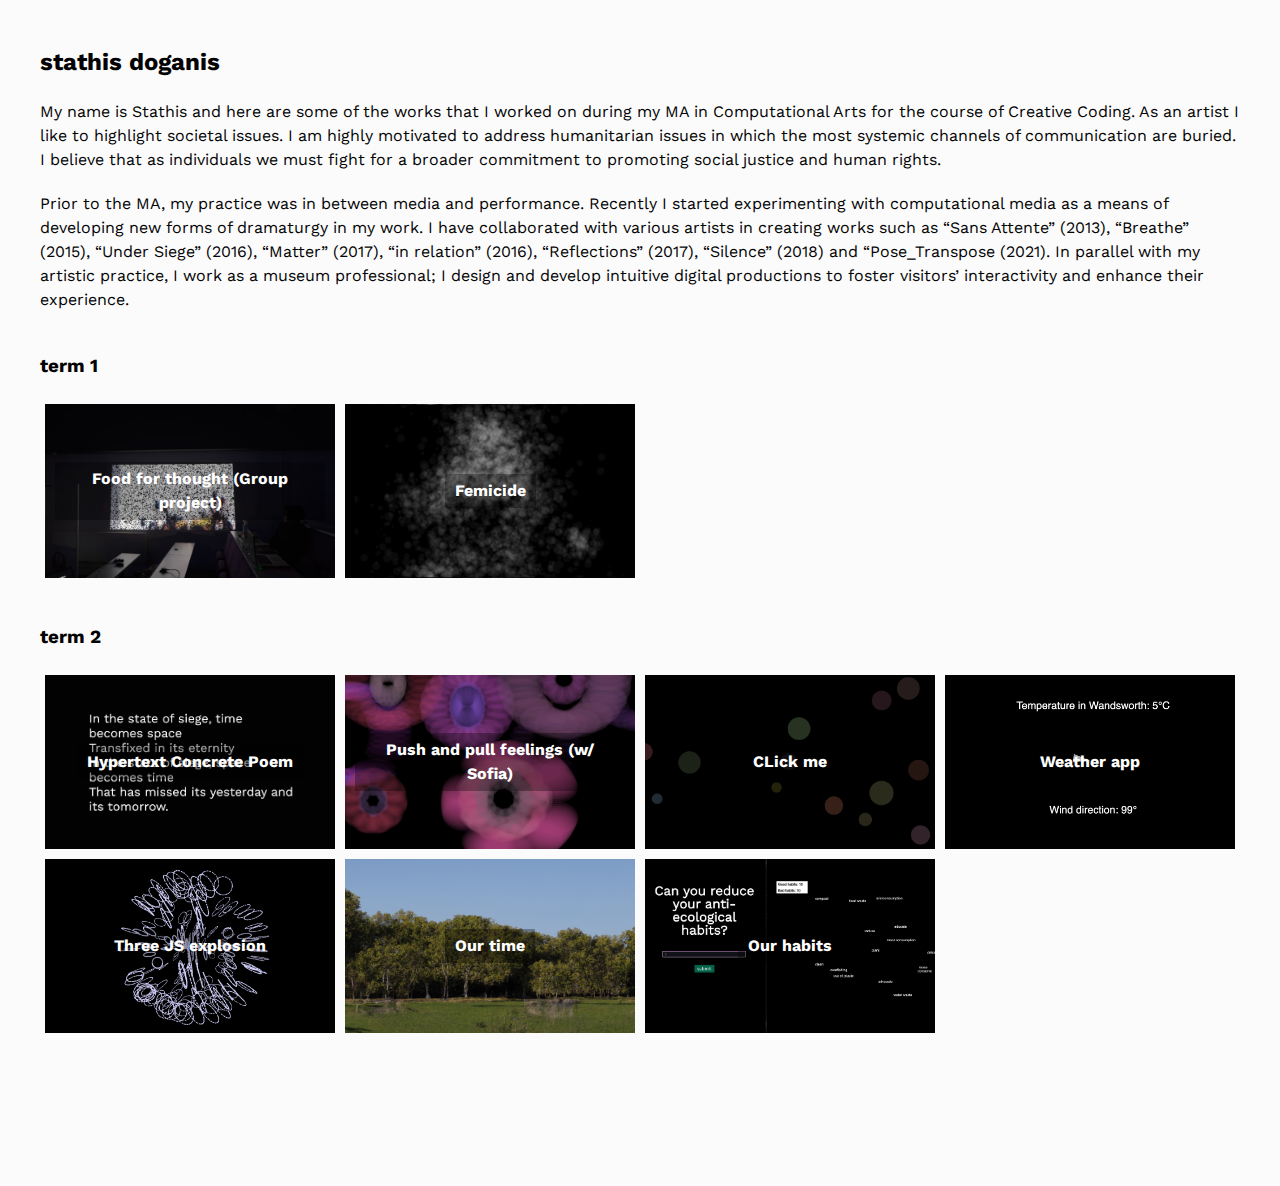
<file: index.html>
<!DOCTYPE html>
<html>
    <head>
        <meta charset="UTF-8">

        <!-- meta viewport tag needed to make site responsive on mobile devices https://developer.mozilla.org/en-US/docs/Web/HTML/Viewport_meta_tag -->
        <meta name="viewport" content="width=device-width, initial-scale=1" />

        <title>WCC Portfolio</title>

        <link rel="stylesheet" href="./css/style.css">

    </head>
    <body>

        <header id="hmp">
            <h1>stathis doganis</h1>
        </header>


        <main id="homepage">
            <section class="art_statement">
                <p>
                    My name is Stathis and here are some of the works that I worked on during my MA in Computational Arts for the course of Creative Coding. As an artist I like to highlight societal issues. I am highly motivated to address humanitarian issues in which the most systemic channels of communication are buried. I believe that as individuals we must fight for a broader commitment to promoting social justice and human rights.
                </p>
                <p>
                    Prior to the MA, my practice was in between media and performance. Recently I started experimenting with computational media as a means of developing new forms of dramaturgy in my work. I have collaborated with various artists in creating works such as “Sans Attente” (2013), “Breathe” (2015), “Under Siege” (2016), “Matter” (2017), “in relation” (2016), “Reflections” (2017), “Silence” (2018) and “Pose_Transpose (2021). 
In parallel with my artistic practice, I work as a museum professional; I design and develop intuitive digital productions to foster visitors’ interactivity and enhance their experience.
                </p>


                </p>
            </section>
            <h3>term 1</h3>
            <section class="flex-container">

                <div class="flex-item foodImage"> 
                    <a href="./food-for-thought.html">
                        <h4>Food for thought (Group project)</h4>
                    </a>
                </div>

				<div class="flex-item femicideImage"> 
                    <a href="./femicide.html">
                        <h4>Femicide</h4>
                    </a>
                </div>

            </section>

            <h3>term 2</h3>
            <section class="flex-container">

                <div class="flex-item poemImage"> 
                    <a href="https://stathis87.github.io/Hypertext-Concrete-Poem/">
                        <h4>Hypertext Concrete Poem</h4>
                    </a>
                </div>
         
                <div class="flex-item pushFellingsImage"> 
                    <a href="https://stathis87.github.io/PullAndPushFeelings/" target="_blank">
                        <h4>Push and pull feelings (w/ Sofia)</h4>
                    </a>
                </div>

                <div class="flex-item week2Image"> 
                    <a href="https://stathis87.github.io/week2/">
                        <h4>CLick me</h4>
                    </a>
                </div>

                <div class="flex-item weatherImage"> 
                    <a href="https://stathis87.github.io/weather/">
                        <h4>Weather app</h4>
                    </a>
                </div>

                <div class="flex-item threeJsImage"> 
                    <a href="https://stathis87.github.io/three_JS/">
                        <h4>Three JS explosion</h4>
                    </a>
                </div>

                <div class="flex-item OurTimeImage"> 
                    <a href="https://stathis87.github.io/our_time/">
                        <h4>Our time</h4>
                    </a>
                </div>

                <div class="flex-item ourhabits"> 
                    <a href="./ourhabits.html">
                        <h4>Our habits</h4>
                    </a>
                </div>


                
            </section> 

        </main>
        <footer>
           <!-- normally information like contact details etc  -->
           <!-- read more about semantic HTML https://www.w3schools.com/html/html5_semantic_elements.asp -->
           
        </footer>

    </body>
</html>
</file>
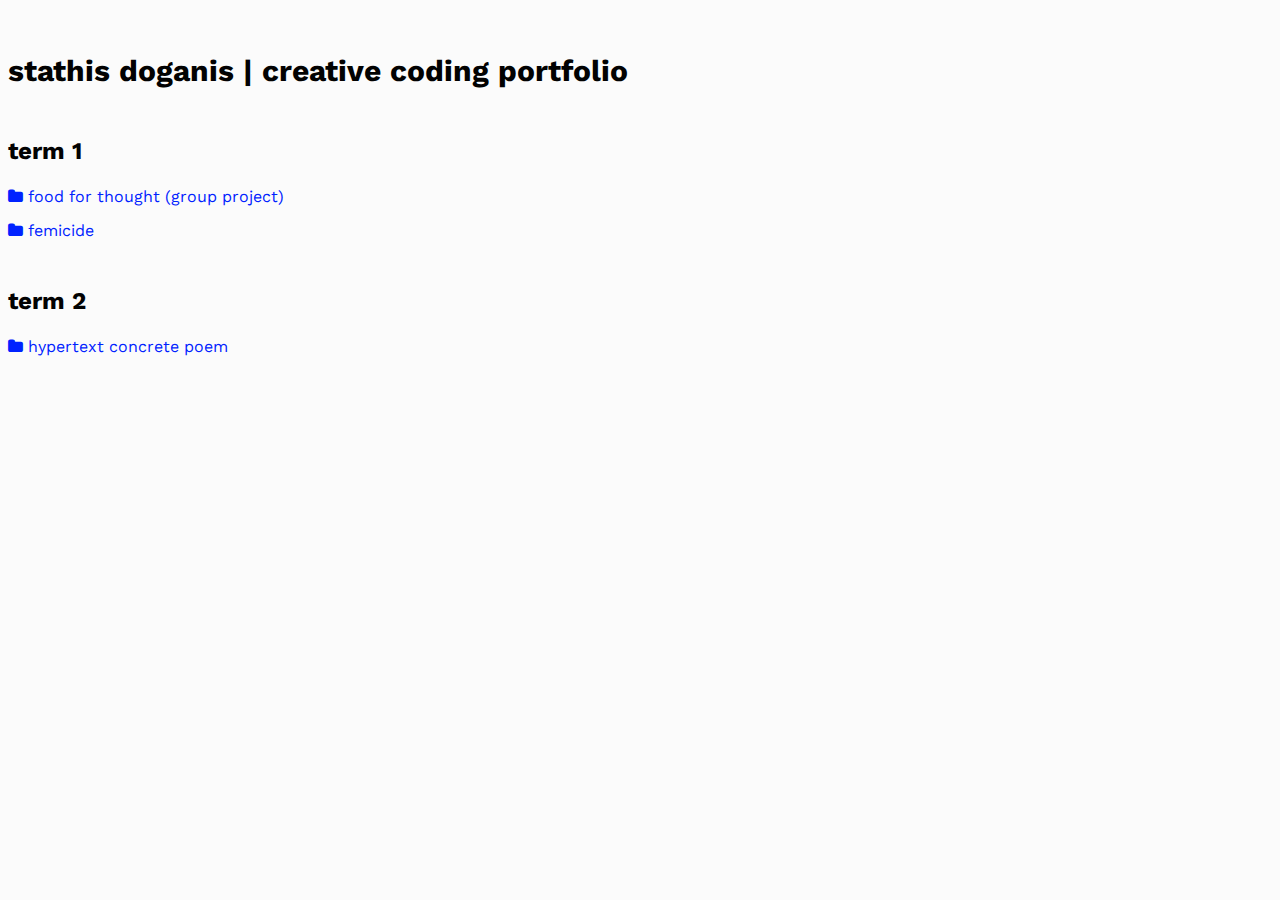
<file: _index.html>
<!DOCTYPE html>
<html lang="en">
<head>
  <title>Portfolio Page - 1st week</title>
    <!-- Style -->
    
    <link rel="stylesheet" type="text/css" href="/css/style.css">
    <!-- Font Awsome for the folder icon-->
	<link rel="stylesheet" href="https://cdnjs.cloudflare.com/ajax/libs/font-awesome/4.7.0/css/font-awesome.min.css">

	<meta http-equiv="Content-Type" content="text/html; charset=UTF-8">
	<meta http-equiv="X-UA-Compatible" content="IE=Edge,chrome=1">

	<meta name="fragment" content="!">
	<meta name="apple-mobile-web-app-capable" content="yes">
	<meta name="viewport" content="width=device-width, initial-scale=1.0, maximum-scale=1.0, user-scalable=0">

	<!-- Favicons -->

    
	
  

</head>


<body>

  <header>
  </header>

  <h1 class="name">stathis doganis | creative coding portfolio</h1>

  <section>
	<h1>term 1</h1>

	<div class="folder">
		<a href="https://vimeo.com/stathisdoganis/foodforthought" target="_blank"><i class="fa">&#xf07b;</i> food for thought (group project)</a><br>
	</div>
	<div class="folder">
		<a href="https://vimeo.com/stathisdoganis/femicide" target="_blank"><i class="fa">&#xf07b;</i> femicide</a><br>
	</div>
	  
  </section>
  <section>
	<h1>term 2</h1>
	<div class="folder">
		<a href="https://stathis87.github.io/Hypertext-Concrete-Poem/" target="_blank"><i class="fa">&#xf07b;</i> hypertext concrete poem</a><br>
	</div>
  </section>

</body>
</file>
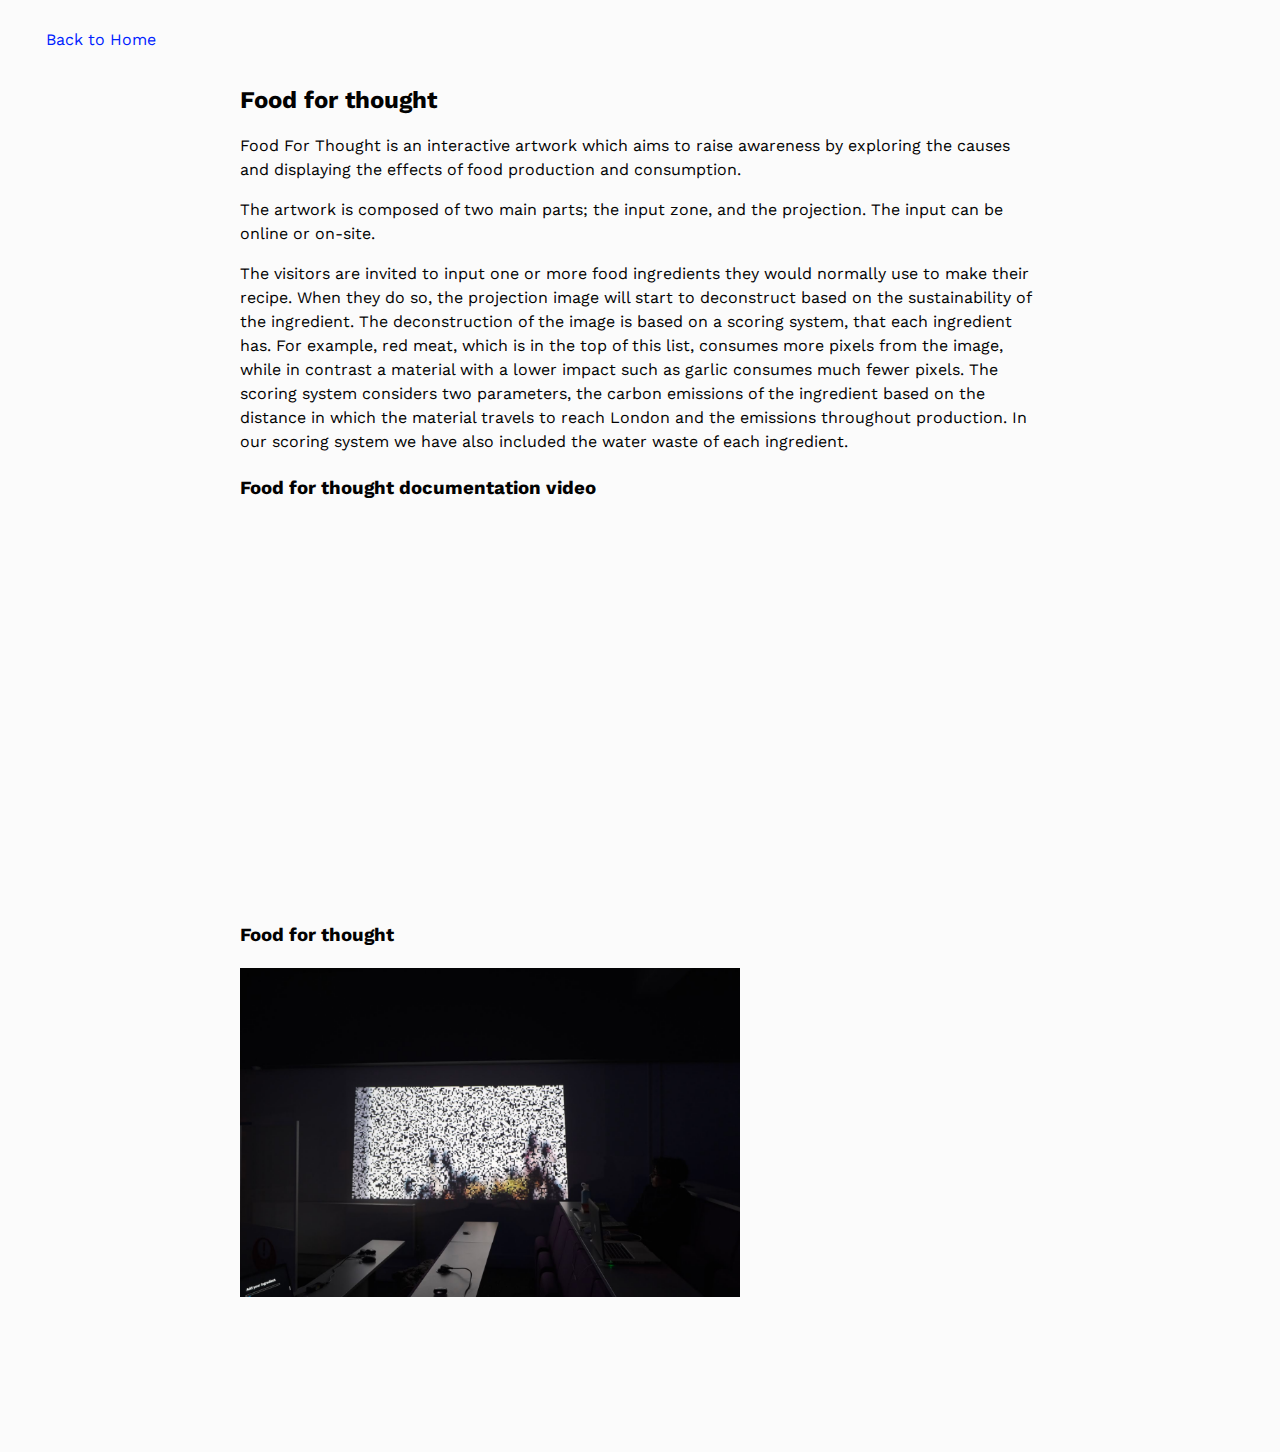
<file: food-for-thought.html>
<!DOCTYPE html>
<html>
    <head>
        <meta charset="UTF-8">

        <!-- meta viewport tag needed to make site responsive on mobile devices https://developer.mozilla.org/en-US/docs/Web/HTML/Viewport_meta_tag -->
        <meta name="viewport" content="width=device-width, initial-scale=1" />

        <title>Food for Thought</title>

        <!-- styling -->
        <link rel="stylesheet" href="../css/style.css">
        <link rel="stylesheet" href="https://stathis87.github.io/wcc-portfolio/css/style.css">

        

    </head>
    <body>
        <!-- if you have sub-pages think about adding a simple back button -->
        <nav>
            <a href="https://stathis87.github.io/wcc-portfolio/">Back to Home</a>
        </nav>
        <header>
            <h1>Food for thought</h1>
            <p>Food For Thought is an interactive artwork which aims to raise awareness by exploring the causes and displaying the effects of food production and consumption. </p>   
            <p>The artwork is composed of two main parts; the input zone, and the projection. The input can be online or on-site.</p>
            <p>The visitors are invited to input one or more food ingredients they would normally use to make their recipe. When they do so, the projection image will start to deconstruct based on the sustainability of the ingredient. The deconstruction of the image is based on a scoring system, that each ingredient has. For example, red meat, which is in the top of this list, consumes more pixels from the image, while in contrast a material with a lower impact such as garlic consumes much fewer pixels. The scoring system considers two parameters, the carbon emissions of the ingredient based on the distance in which the material travels to reach London and the emissions throughout production. In our scoring system we have also included the water waste of each ingredient.</p>   
            
        </header>

        <main>
            <section>
                <h3>Food for thought documentation video</h3>
                <div class="responsive-video">
                    <iframe src="https://player.vimeo.com/video/780939602?h=d232b54c22" width="100%" height="100%" frameborder="0" allow="autoplay; fullscreen" allowfullscreen></iframe>
                </div>
                

            </section>
            <section>
                <h3>Food for thought</h3>
                <img id="striped-image" src="./assets/images/Food_for_thought.jpeg"/>
                
            </section>

        </main>

        <footer>
            <!-- normally information like contact details etc  -->
            <!-- read more about semantic HTML https://www.w3schools.com/html/html5_semantic_elements.asp -->
            
         </footer>
    </body>
</html>
</file>
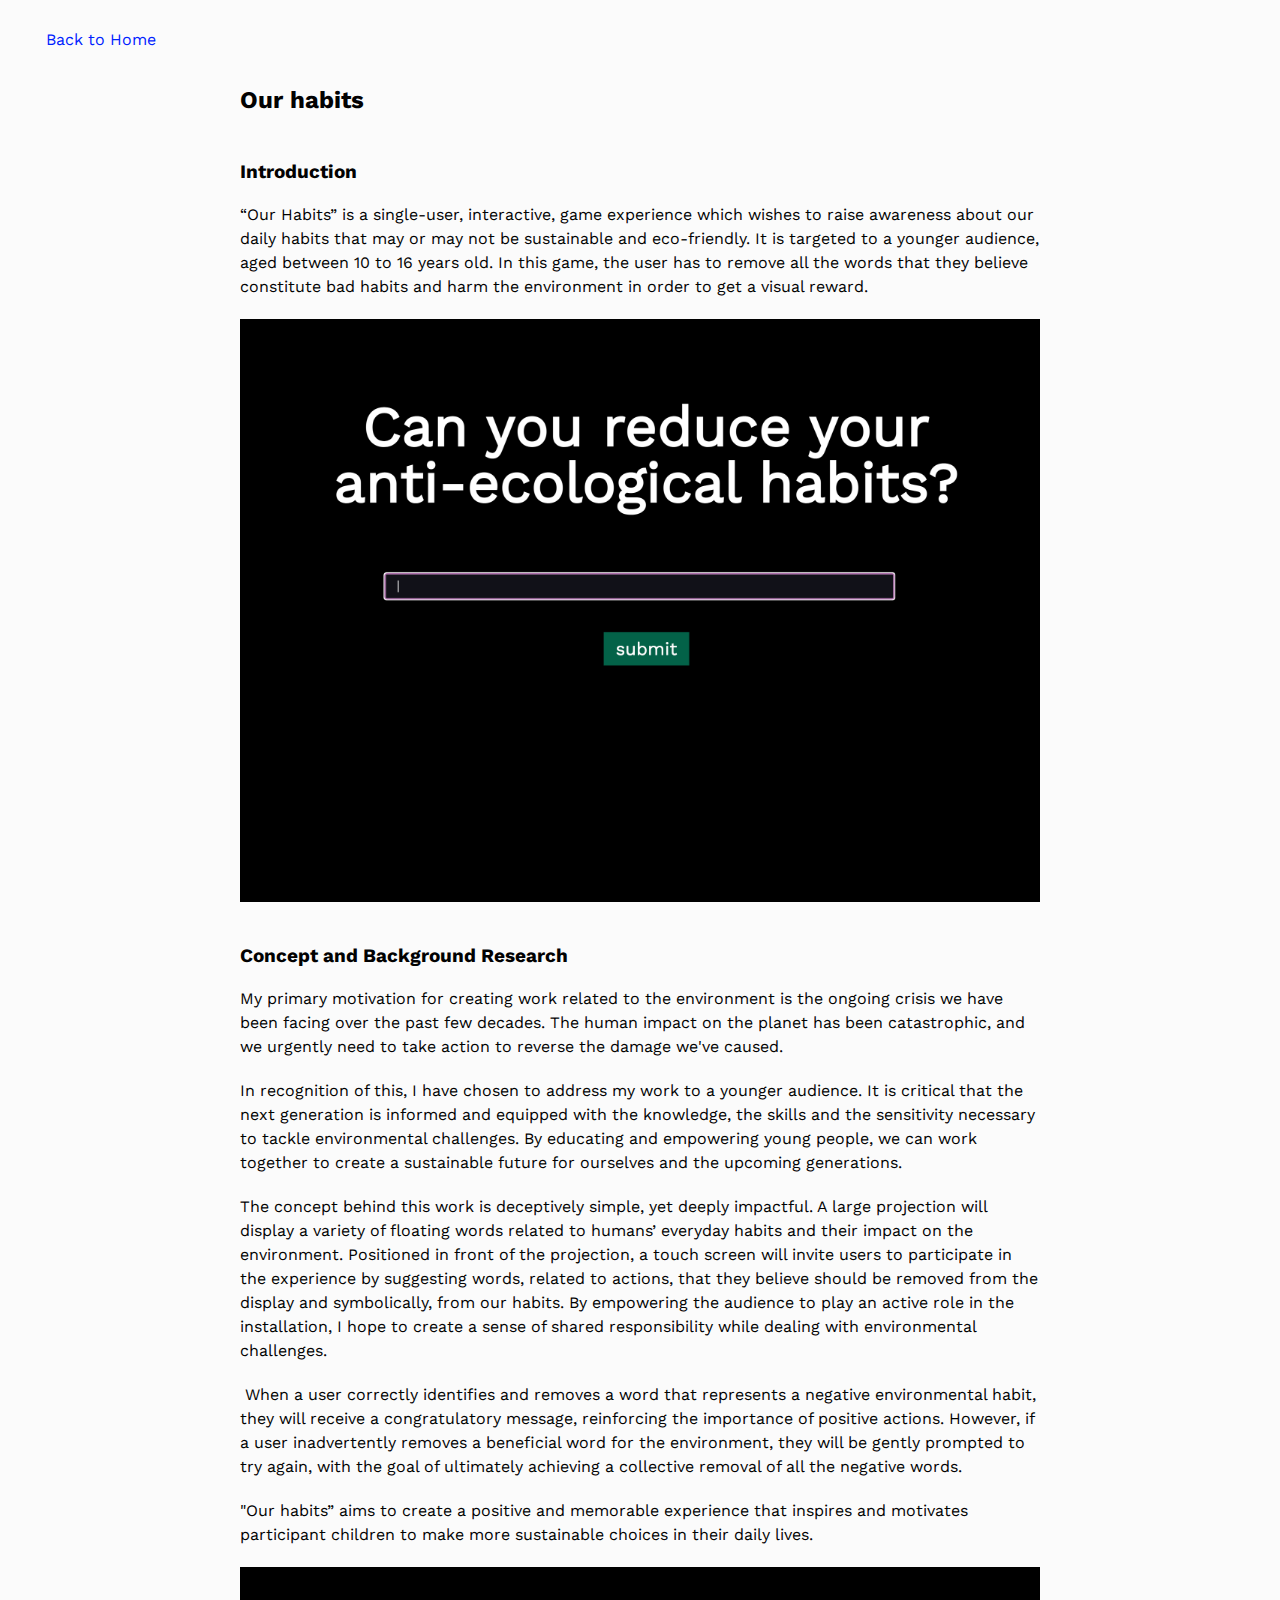
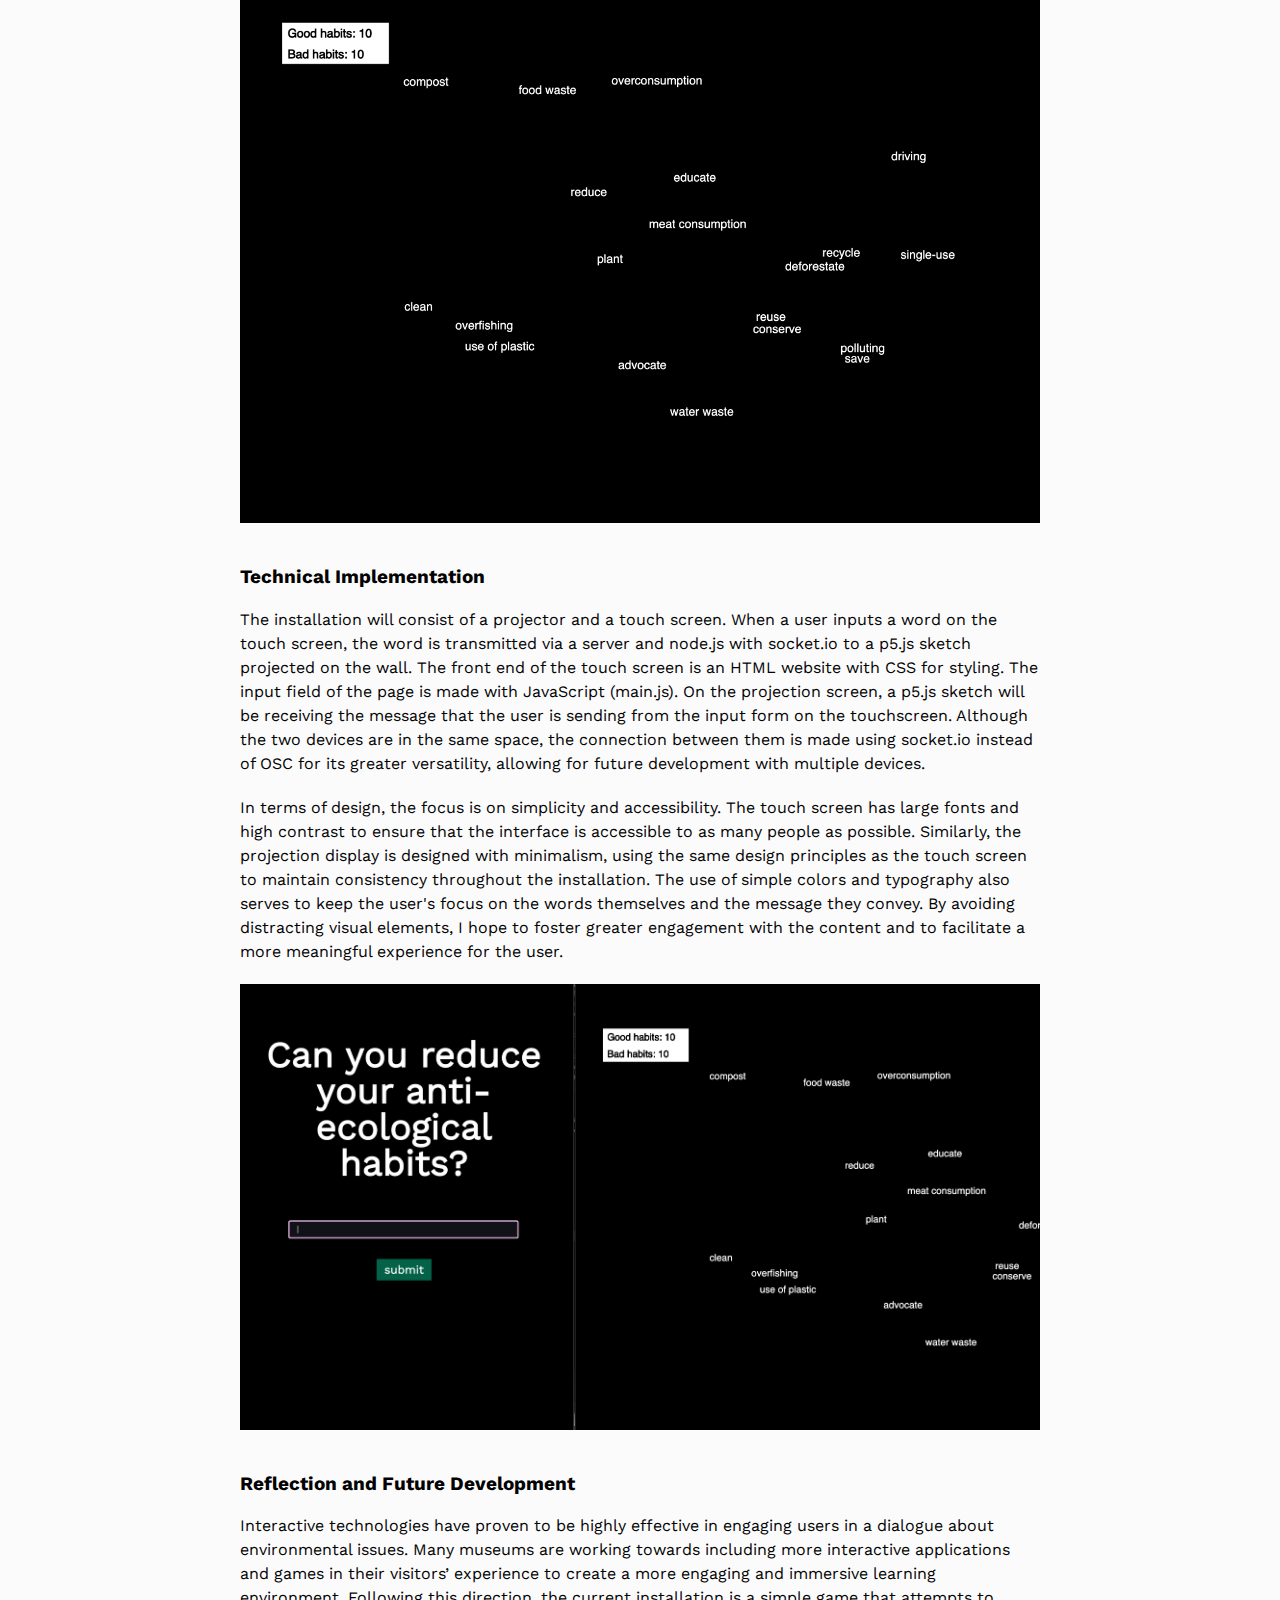
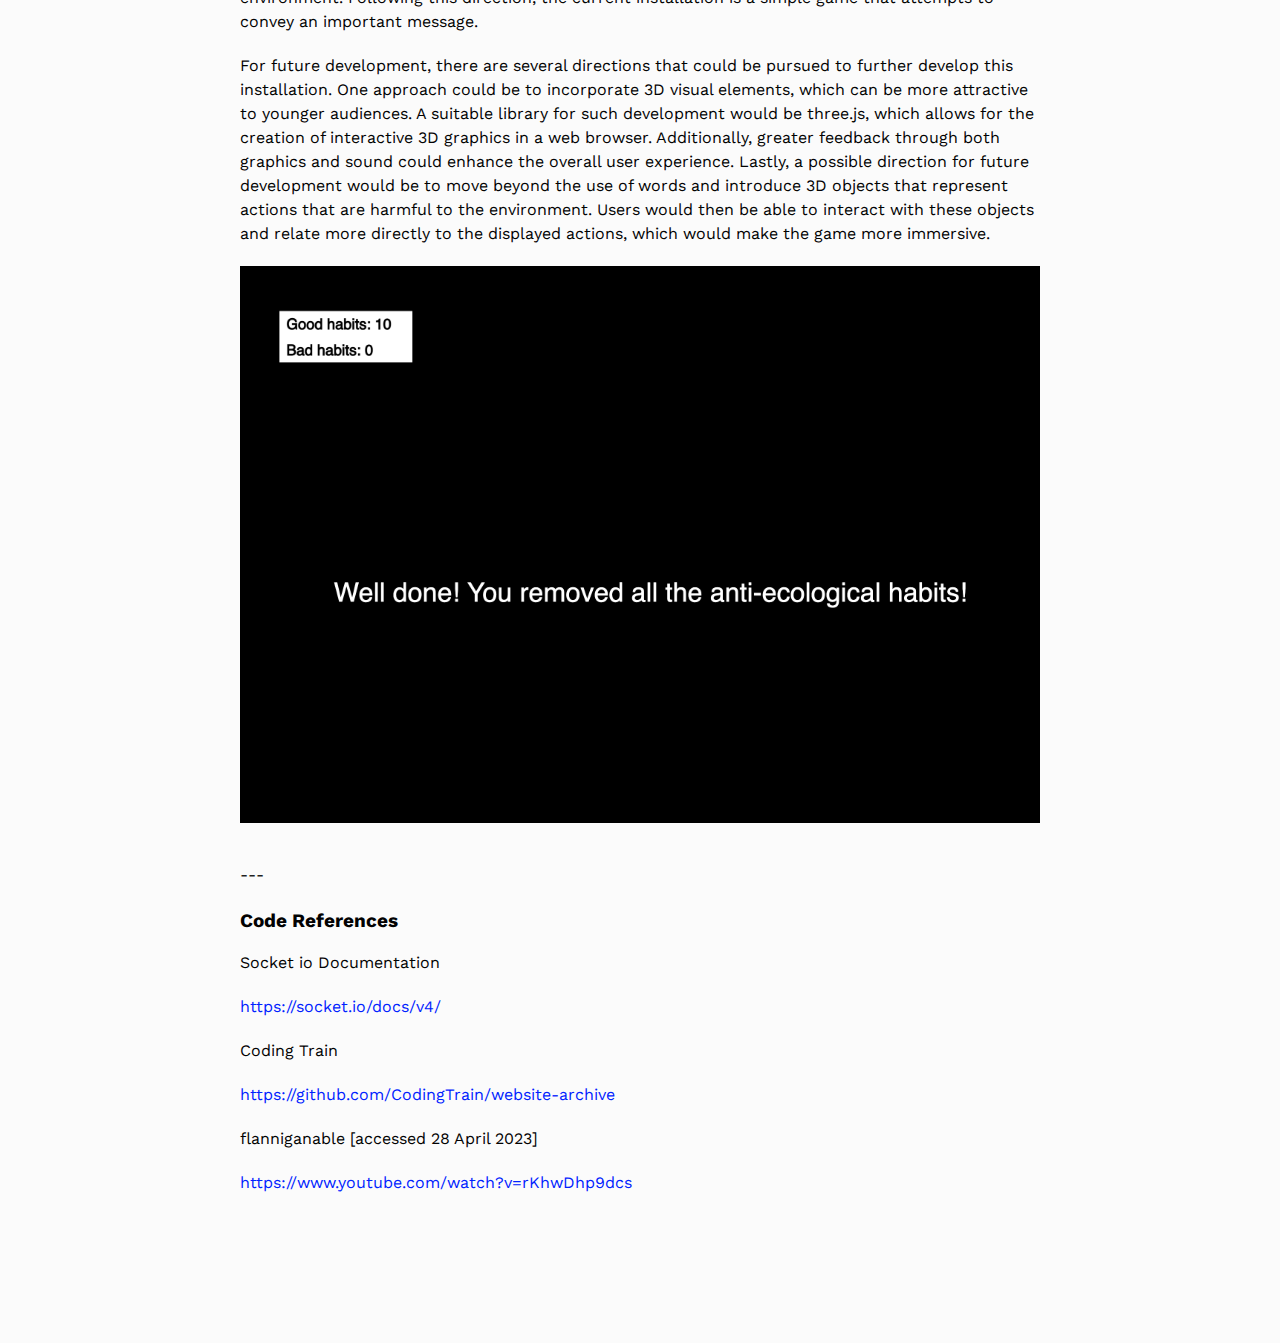
<file: ourhabits.html>
<!DOCTYPE html>
<html>
    <head>
        <meta charset="UTF-8">
        <!-- meta viewport tag needed to make site responsive on mobile devices https://developer.mozilla.org/en-US/docs/Web/HTML/Viewport_meta_tag -->
        <meta name="viewport" content="width=device-width, initial-scale=1" />

        <title>Food for Thought</title>
        <!-- styling -->
        <link rel="stylesheet" href="../css/style.css">
        <link rel="stylesheet" href="https://stathis87.github.io/wcc-portfolio/css/style.css">
    </head>
    <body>
        <nav>
            <a href="https://stathis87.github.io/wcc-portfolio/">Back to Home</a>
        </nav>
        <main>
            <header>
                <h1 id="habits" >Our habits</h1>
            </header>
            <section>
                <h2>Introduction</h2>
            <p>“Our Habits” is a single-user, interactive, game experience which wishes to raise awareness about our daily habits that may or may not be sustainable and eco-friendly. It is targeted to a younger audience, aged between 10 to 16 years old. In this game, the user has to remove all the words that they believe constitute bad habits and harm the environment in order to get a visual reward.</p>
            <img class="photos" src="assets/images/Ourhab-pic1.png" alt="home page and input form for the work our habits">
            </section>
            <section>
                <h2>Concept and Background Research</h2>
                <p>My primary motivation for creating work related to the environment is the ongoing crisis we have been facing over the past few decades. The human impact on the planet has been catastrophic, and we urgently need to take action to reverse the damage we've caused.</span></p>
                <p>In recognition of this, I have chosen to address my work to a younger audience. It is critical that the next generation is informed and equipped with the knowledge, the skills and the sensitivity necessary to tackle environmental challenges. By educating and empowering young people, we can work together to create a sustainable future for ourselves and the upcoming generations.</p>
                <p>The concept behind this work is deceptively simple, yet deeply impactful. A large projection will display a variety of floating words related to humans’ everyday habits and their impact on the environment. Positioned in front of the projection, a touch screen will invite users to participate in the experience by suggesting words, related to actions, that they believe should be removed from the display and symbolically, from our habits. By empowering the audience to play an active role in the installation, I hope to create a sense of shared responsibility while dealing with environmental challenges.</p>
                <p> When a user correctly identifies and removes a word that represents a negative environmental habit, they will receive a congratulatory message, reinforcing the importance of positive actions. However, if a user inadvertently removes a beneficial word for the environment, they will be gently prompted to try again, with the goal of ultimately achieving a collective removal of all the negative words.</p>
                <p>"Our habits” aims to create a positive and memorable experience that inspires and motivates participant children to make more sustainable choices in their daily lives. </p>
                <img class="photos" src="assets/images/Ourhab-pic2.png" alt="The game as it shows in the projection screen. All the words of the game are shown on the screen">
            </section>
            <section>
                <h2>Technical Implementation</h2>
                <p>The installation will consist of a projector and a touch screen. When a user inputs a word on the touch screen, the word is transmitted via a server and node.js with socket.io to a p5.js sketch projected on the wall. The front end of the touch screen is an HTML website with CSS for styling. The input field of the page is made with JavaScript (main.js). On the projection screen, a p5.js sketch will be receiving the message that the user is sending from the input form on the touchscreen. Although the two devices are in the same space, the connection between them is made using socket.io instead of OSC for its greater versatility, allowing for future development with multiple devices.</p>
                <p>In terms of design, the focus is on simplicity and accessibility. The touch screen has large fonts and high contrast to ensure that the interface is accessible to as many people as possible. Similarly, the projection display is designed with minimalism, using the same design principles as the touch screen to maintain consistency throughout the installation. The use of simple colors and typography also serves to keep the user's focus on the words themselves and the message they convey. By avoiding distracting visual elements, I hope to foster greater engagement with the content and to facilitate a more meaningful experience for the user.</p>
                <img class="photos" src="assets/images/Ourhab-pic3.png" alt="Both interfaces side by side. The input interface on the left and the projection screen on the right.">
            </section>
            <section>
                <h2>Reflection and Future Development</h2>
                <p>Interactive technologies have proven to be highly effective in engaging users in a dialogue about environmental issues. Many museums are working towards including more interactive applications and games in their visitors’ experience to create a more engaging and immersive learning environment. Following this direction, the current installation is a simple game that attempts to convey an important message. </p>
                <p>For future development, there are several directions that could be pursued to further develop this installation. One approach could be to incorporate 3D visual elements, which can be more attractive to younger audiences. A suitable library for such development would be three.js, which allows for the creation of interactive 3D graphics in a web browser. Additionally, greater feedback through both graphics and sound could enhance the overall user experience. Lastly, a possible direction for future development would be to move beyond the use of words and introduce 3D objects that represent actions that are harmful to the environment. Users would then be able to interact with these objects and relate more directly to the displayed actions, which would make the game more immersive.</p>
                <img class="photos" src="assets/images/Ourhab-pic5.png" alt="projection screen with the message: well done you removed all the anti-ecological habits">
            </section>
             <p>---</p>
            <section>
                <h2>Code References </h2>
                <p>Socket io Documentation</p>
                <p><a target="
                    " href="https://socket.io/docs/v4/">https://socket.io/docs/v4/</a></p>
                <p>Coding Train </p>
                <p><a target="_blank" href="https://github.com/CodingTrain/website-archive">https://github.com/CodingTrain/website-archive</a></p>
                <p>flanniganable [accessed 28 April 2023]</span></p>
                <p><a target="_blank" href="https://www.youtube.com/watch?v=rKhwDhp9dcs">https://www.youtube.com/watch?v=rKhwDhp9dcs</a></p>
            </section>
            
            <!-- <section>
                <h3>documentation video</h3>
                <div class="responsive-video">
                    <iframe src="https://player.vimeo.com/video/789554087?h=66a73b0a6d" width="100%" height="100%" frameborder="0" allow="autoplay; fullscreen" allowfullscreen></iframe>
                </div>
            </section> -->
        </main>

        <footer></footer>
    </body>
</html>
</file>
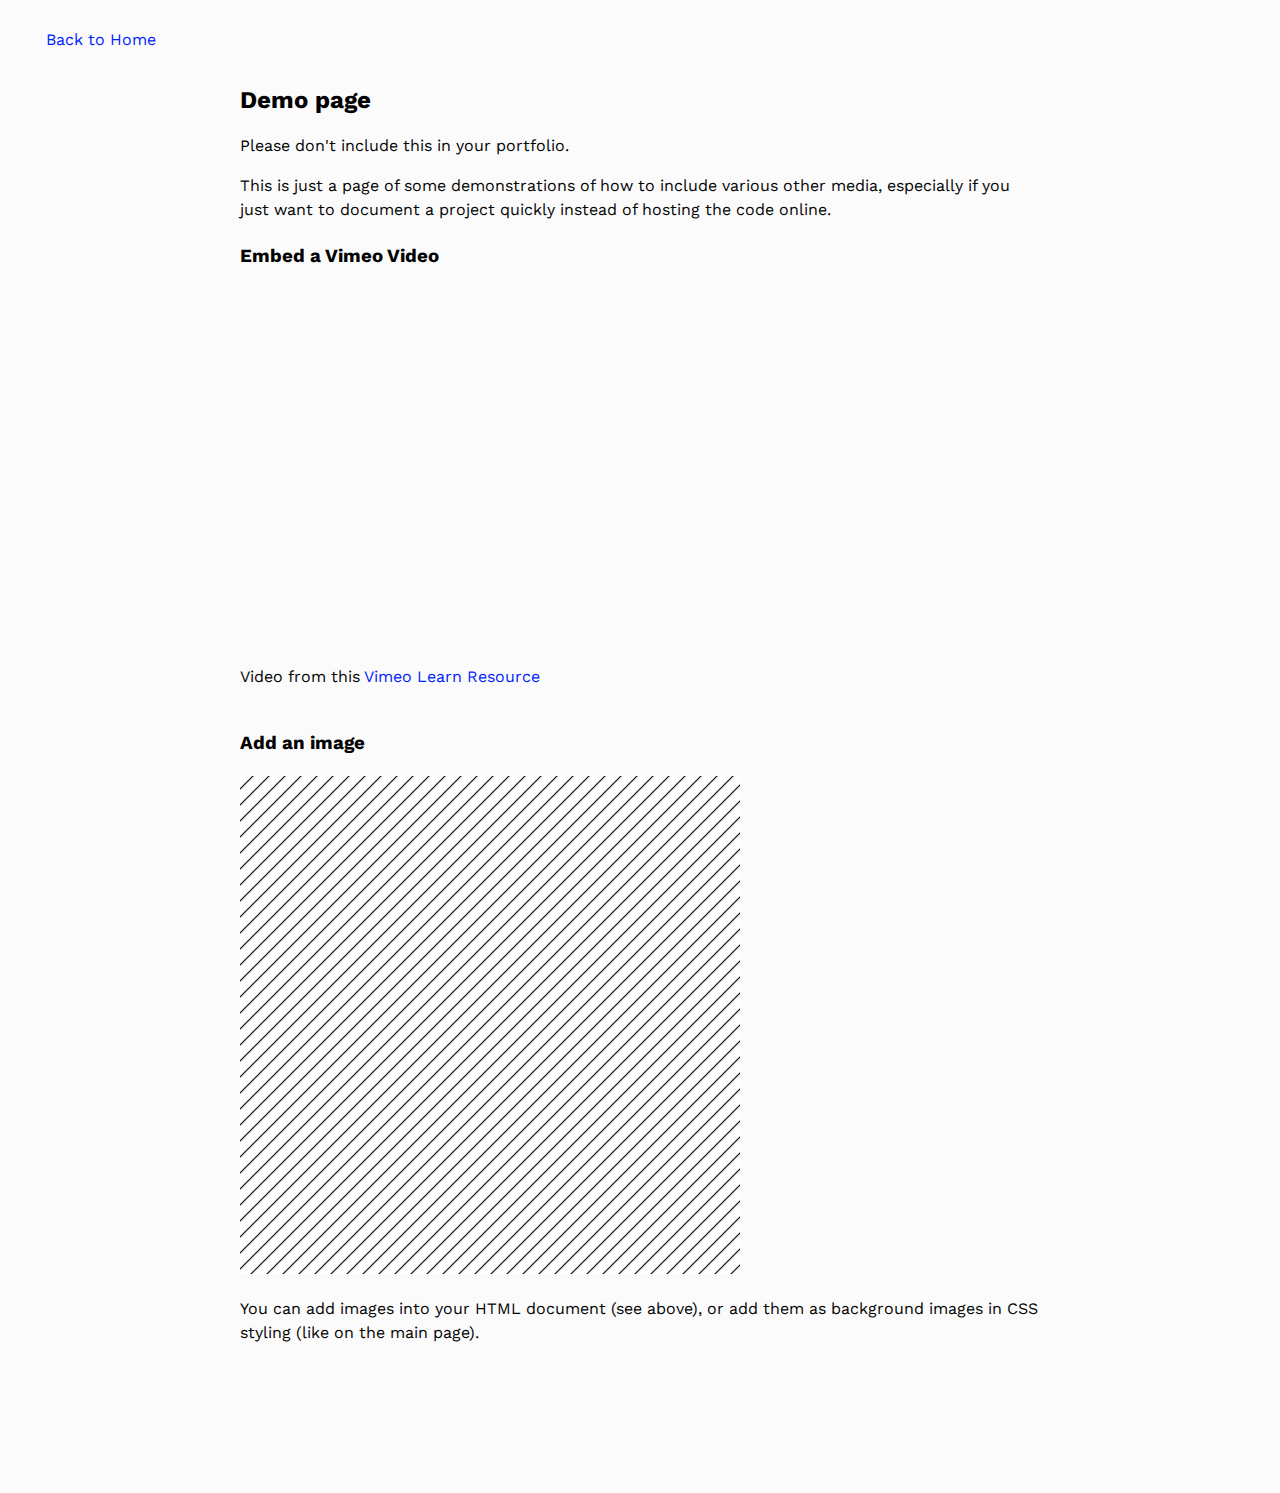
<file: project_page.html>
<!DOCTYPE html>
<html>
    <head>
        <meta charset="UTF-8">

        <!-- meta viewport tag needed to make site responsive on mobile devices https://developer.mozilla.org/en-US/docs/Web/HTML/Viewport_meta_tag -->
        <meta name="viewport" content="width=device-width, initial-scale=1" />

        <title>WCC Portfolio</title>

        <!-- styling -->
        <link rel="stylesheet" href="../css/style.css">

    </head>
    <body>
        <!-- if you have sub-pages think about adding a simple back button -->
        <nav>
            <a href="../">Back to Home</a>
        </nav>
        <header>
            <h1>Demo page</h1>
            <p>Please don't include this in your portfolio.</p> 
            <p>This is just a page of some demonstrations of how to include various other media, especially if you just want to document a project quickly instead of hosting the code online.</p>
        </header>

        <main>
            <section>
                <h3>Embed a Vimeo Video</h3>
                <div class="responsive-video">
                    <iframe title="vimeo-player" src="https://player.vimeo.com/video/644036051?h=b260a3b1b0" width="100%" height="100%" frameborder="0" allowfullscreen></iframe>
                </div>
                <p>Video from this <a href="https://vimeo.com/blog/post/how-to-embed-videos/?s=embed" target="_blank">Vimeo Learn Resource</a></p>

            </section>
            <section>
                <h3>Add an image</h3>
                <img id="striped-image" src="../assets/images/repeating-diagonal-lines.jpeg"/>
                <p>You can add images into your HTML document (see above), or add them as background images in CSS styling (like on the main page).</p>
            </section>

        </main>

        <footer>
            <!-- normally information like contact details etc  -->
            <!-- read more about semantic HTML https://www.w3schools.com/html/html5_semantic_elements.asp -->
            
         </footer>
    </body>
</html>
</file>
<file: css/style.css>
@import url('https://fonts.googleapis.com/css?family=Work+Sans:regular,italic');

body {
	font-family: Work Sans;
	font-size: 16px;
	line-height: 1.5;
	background-color: rgb(251, 251, 251);
	color: #020202;
	padding-top: 20px;
   
}

main, header {
    max-width: 800px;
	margin-left: auto;
	margin-right: auto;
}

#homepage, #hmp {
    max-width: 1200px;
}

header {
    margin-bottom: 20px;
}


h1 {
	font-size: 24px;
}

h2 {
    font-size: 19px;
}

section {
	margin-bottom: 40px;
}

main p {
    margin-bottom: 20px;
}

a {
	color: #0022ff;
	text-decoration: none;
}

i {
	font-size:18px;
}

nav{
    /* padding:10px 3%; */
    margin-left: 0px;
    margin-left: 3%;
	margin-bottom: 30px;
}

footer{
    width:100%;
    min-height:100px;
}


a:hover {
  	background-color: #ffffff;
	transition: 0.5s;
	color: rgb(255, 200, 0);
}

.folder {
	margin-bottom: 10px;
}

.name {
	font-size: 30px;
	margin-bottom: 40px;
}

#habits {
    margin-bottom: 40px;
}

/* MAIN PAGE STYLING */

/* Flex layouts are one of the easier ways to style responsive layouts that work on all devices */
/* https://developer.mozilla.org/en-US/docs/Learn/CSS/CSS_layout/Flexbox */

.flex-container{
    display: flex; /* all children will now be flex items */
    flex-direction: row; /* other option is column */
    flex-wrap: wrap; /* means the children will wrap to a new line */
}

.flex-item{
    display: flex;
    /* the following three items can be put on one line: https://developer.mozilla.org/en-US/docs/Web/CSS/flex */
    flex-grow: 0;
    flex-shrink: 0;
    flex-basis: 25%; /*width of the box, take up a quarter of the parent's size*/
    box-sizing: border-box; /*this means that we can add padding, line below, and still only take 25% width of parent*/
    padding: 5px;
}


.flex-item a{
    display: flex;
    width: 100%;
    height: 0;
    padding: 30% 0;
    background-image: url(../assets/images/lightgrey-line.jpeg);
    background-position: center;
    background-size: 100%;
    justify-content: center;
    align-items: center;
    text-align: center;
    text-decoration: none;
    color:#ffffff;
    transition: all 0.2s; /* CSS transitions https://developer.mozilla.org/en-US/docs/Web/CSS/CSS_Transitions/Using_CSS_transitions */
}

/* want a different background image for each project? */
/* try give each a tag a unique id in your HTML and then set different background images here*/
/* EXAMPLE CSS: won't work if you just un-comment this:*/
/* .flex-item a#my-special-id{
    background-image: url(../assets/images/custom-image-name.jpeg); 
} */

/* adding classes for each image */
.foodImage a {
	background-image: url(../assets/images/Food_for_thought.jpeg);
}

.femicideImage a {
	background-image: url(../assets/images/fem-bw.png);
}

.pushFellingsImage a {
    background-image: url(../assets/images/push-fel.png);
}

.poemImage a {
    background-image: url(../assets/images/poem-dark.png);
}

.week2Image a {
    background-image: url(../assets/images/resp-dark.png);
}

.weatherImage a {
    background-image: url(../assets/images/weather.png);
}

.OurTimeImage a {
	background-image: url(../assets/images/our_time.png);
}

.threeJsImage a {
	background-image: url(../assets/images/three.png);
}

.ourhabits a {
    background-image: url(../assets/images/Ourhab-pic3.png);
}


.p5Sketch {
	width: 100%;
	outline-style: dashed;
	outline-color: #4f4f4f;
}


.flex-item a:hover{
    color:#ffffff;
    background-size: 120%;
}

.flex-item h4{
   margin:10px;
   background-color: rgba(0, 0, 0, 0.308);
   padding:5px 10px;
}


/* PORTFOLIO PAGE */

/* original aspect ratio width="640" height="360" */
.responsive-video{
    position: relative;
    width: 79%; /* adjust this and the padding-top to change how big it is*/
    height: 0;
    padding-top: 45%; /* padding top is in reltation to the width of parent, it preserves aspect ratio*/
    /* margin: 0 auto; */ /*this would center your video in the section container*/
}
.responsive-video iframe{
    position: absolute;
    top:0;
    left:0;
    height: 100%;
    width: 100%;
}

/*simple way to handle responsiveness, set a max-width and width 100% so if screen is smaller than 500px, image is 100% of that size */
#striped-image{
    width:100%;
    max-width:500px;
    height: auto;
}

/* Photos */

.photos {
	max-width: 800px;
	/* margin-left: auto;
	margin-right: auto; */
	/* padding: 0 10px; */
	display: flex;
	justify-content: center;
	align-items: flex-end;
	flex-wrap: wrap;
}


/* Media Queries */

/* Extra large */
@media screen and (max-width: 1200px) {
    .flex-item {
        flex-basis: 33.33%; /*width of the box, take up a quarter of the parent's size*/
    }
}

/* Large */
@media screen and (max-width: 940px) {
	


}

/* Medium */
@media screen and (max-width: 680px) {
	body {
		padding: 20px;
	}
	.flex-item {
        flex-basis: 50%; /*width of the box, take up a quarter of the parent's size*/
    }
    .photos {
        max-width: 600px;
    }

}

/* Small */
@media screen and (max-width: 450px) {
	body {
		padding: 10px;
	}
	.flex-item{
        flex-basis: 100%; /*width of the box, take up a quarter of the parent's size*/
    }
    .photos {
        max-width: 400px;
    }
	}
</file>
